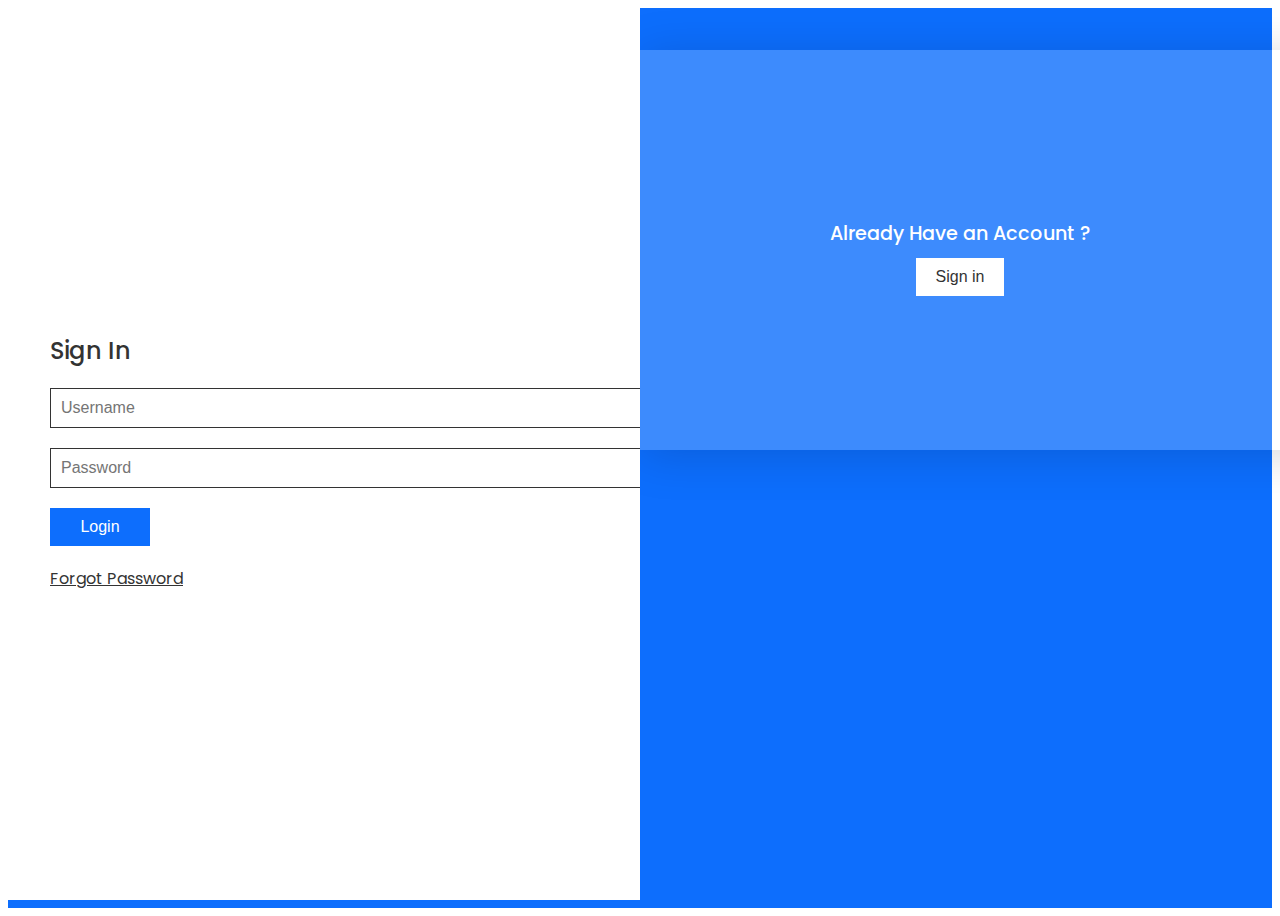
<file: login.html>
<!DOCTYPE html>
<html lang="en">
<head>
   <meta charset="UTF-8">
   <meta http-equiv="X-UA-Compatible" content="IE=edge">
   <meta name="viewport" content="width=device-width, initial-scale=1.0">
   <link rel="stylesheet" href="./css/style.css">
   <title>Login</title>
</head>
<body>
   <div id="body">
      <div class="container">
         <div class="blueBg">
            <div class="box signin">
               <h2>Already Have an Account ?</h2>
               <button class="signinBtn">Sign in</button>
            </div>
            <div class="box signup">
               <h2>Don't Have an Account ?</h2>
               <button class="signupBtn">Sign up</button>
            </div>
         </div>
         <div class="formBx">
            <div class="form signinForm">
               <form>
                  <h3>Sign In</h3>
                  <input type="text" placeholder="Username">
                  <input type="password" placeholder="Password">
                  <input type="submit" value="Login">
                  <a href="#" class="forgot">Forgot Password</a>
               </form>
            </div>
            <div class="form signupForm">
               <form>
                  <h3>Sign Up</h3>
                  <input type="text" placeholder="Username">
                  <input type="email" placeholder="Email Address">
                  <input type="password" placeholder="Password">
                  <input type="password" placeholder="Confirm Password">
                  <input type="submit" value="Register">
               </form>
            </div>
         </div>
      </div>
   </div>
   <script src="./js/script.js"></script>
</body>
</html>
</file>
<file: css/style.css>
@import url("https://fonts.googleapis.com/css?family=Poppins:200,300,400,500,600,700,800,900&display=swap");

html {
   font-family: "Poppins", sans-serif;
}

.navbar {
   margin: 0 auto 20px;
   width: 75%;
}

.navbar-brand {
   text-shadow: 2px 2px 5px #021a31;
   font-size: 30px;
   line-height: 30px;
   margin-right: 25px;
}

.navbar-brand img {
   height: 40px;
   margin-top: -8px;
   margin-right: 5px;
}

.dropdown-menu h6 {
   margin-left: 10px;
}

#body {
   box-sizing: border-box;
   display: flex;
   justify-content: center;
   align-items: center;
   min-height: 100vh;
   background: #0D6EFD;
   transition: 0.5s;
}

#body.active {
   background: #f43648;
}

#loginContainer {
   position: relative;
   width: 800px;
   height: 500px;
   margin: 20px;
}

.blueBg {
   position: absolute;
   top: 50px;
   display: flex;
   justify-content: center;
   align-items: center;
   width: 100%;
   height: 400px;
   background: rgba(255, 255, 255, 0.2);
   box-shadow: 0 5px 45px rgba(0, 0, 0, 0.15);
}

.blueBg .box {
   position: relative;
   width: 50%;
   height: 100%;
   display: flex;
   justify-content: center;
   align-items: center;
   flex-direction: column;
}

.blueBg .box h2 {
   color: #fff;
   font-size: 1.2em;
   font-weight: 500;
   margin-bottom: 10px;
}

.blueBg .box button {
   cursor: pointer;
   padding: 10px 20px;
   background: #fff;
   color: #333;
   font-size: 16px;
   font-weight: 500;
   border: none;
}

.formBx {
   position: absolute;
   top: 0;
   left: 0;
   width: 50%;
   height: 100%;
   background: #fff;
   z-index: 1000;
   display: flex;
   justify-content: center;
   align-items: center;
   box-shadow: 0 5p 45px rgba(0, 0, 0, 0.25);
   transition: 0.5s ease-in-out;
   overflow: hidden;
}

.formBx.active {
   left: 50%;
}

.formBx .form {
   position: absolute;
   left: 0;
   width: 100%;
   padding: 50px;
   transition: 0.5s;
}

.formBx .signinForm {
   transition-delay: 0.25s;
}

.formBx.active .signinForm {
   left: -100%;
   transition-delay: 0s;
}

.formBx .signupForm {
   left: 100%;
   transition-delay: 0s;
}

.formBx.active .signupForm {
   left: 0;
   transition-delay: 0.25s;
}

.formBx .form form {
   width: 100%;
   display: flex;
   flex-direction: column;
}

.formBx .form form h3 {
   font-size: 1.5em;
   color: #333;
   margin-bottom: 20px;
   font-weight: 500;
}

.formBx .form form input {
   width: 100%;
   margin-bottom: 20px;
   padding: 10px;
   outline: none;
   font-size: 16px;
   border: 1px solid #333;
}

.formBx .form form input[type="submit"] {
   background: #0D6EFD;
   border: none;
   color: #fff;
   max-width: 100px;
   cursor: pointer;
}

.formBx.active .signupForm input[type="submit"] {
   background: #f43648;
}

.formBx .form form .forgot {
   color: #333;
}

#carousel {
   width: 75%;
   margin: 0 auto;
}

#collection {
   margin: 25px auto 0px;
   padding-bottom: 500px;
   width: 75%;
   text-shadow: 2px 2px 5px #021a31;
}

#searchbar {
   margin-top: 15px;
   margin-bottom: 15px;
   font-size: 16px;
}

#searchbar input {
   font-size: 18px;
   padding-left: 10px;
   margin-right: 10px;
   box-shadow: 2px 2px 10px #022649;
}

#advancedSearch {
   margin: 10px;
}


@media (max-width: 991px) {
   .loginContainer {
      max-width: 400px;
      height: 650px;
      display: felx;
      justify-content: center;
      align-items: center;
   }
   .loginContainer .blueBg {
      top: 0;
      height: 100%;
   }
   .formBx {
      width: 100%;
      height: 500px;
      top: 0;
      box-shadow: none;
   }
   .blueBg .box {
      position: absolute;
      width: 100%;
      height: 150px;
      bottom: 0;
   }
   .box.signin {
      top: 0;
   }
   .formBx.active {
      left: 0;
      top: 150px;
   }
}
</file>
